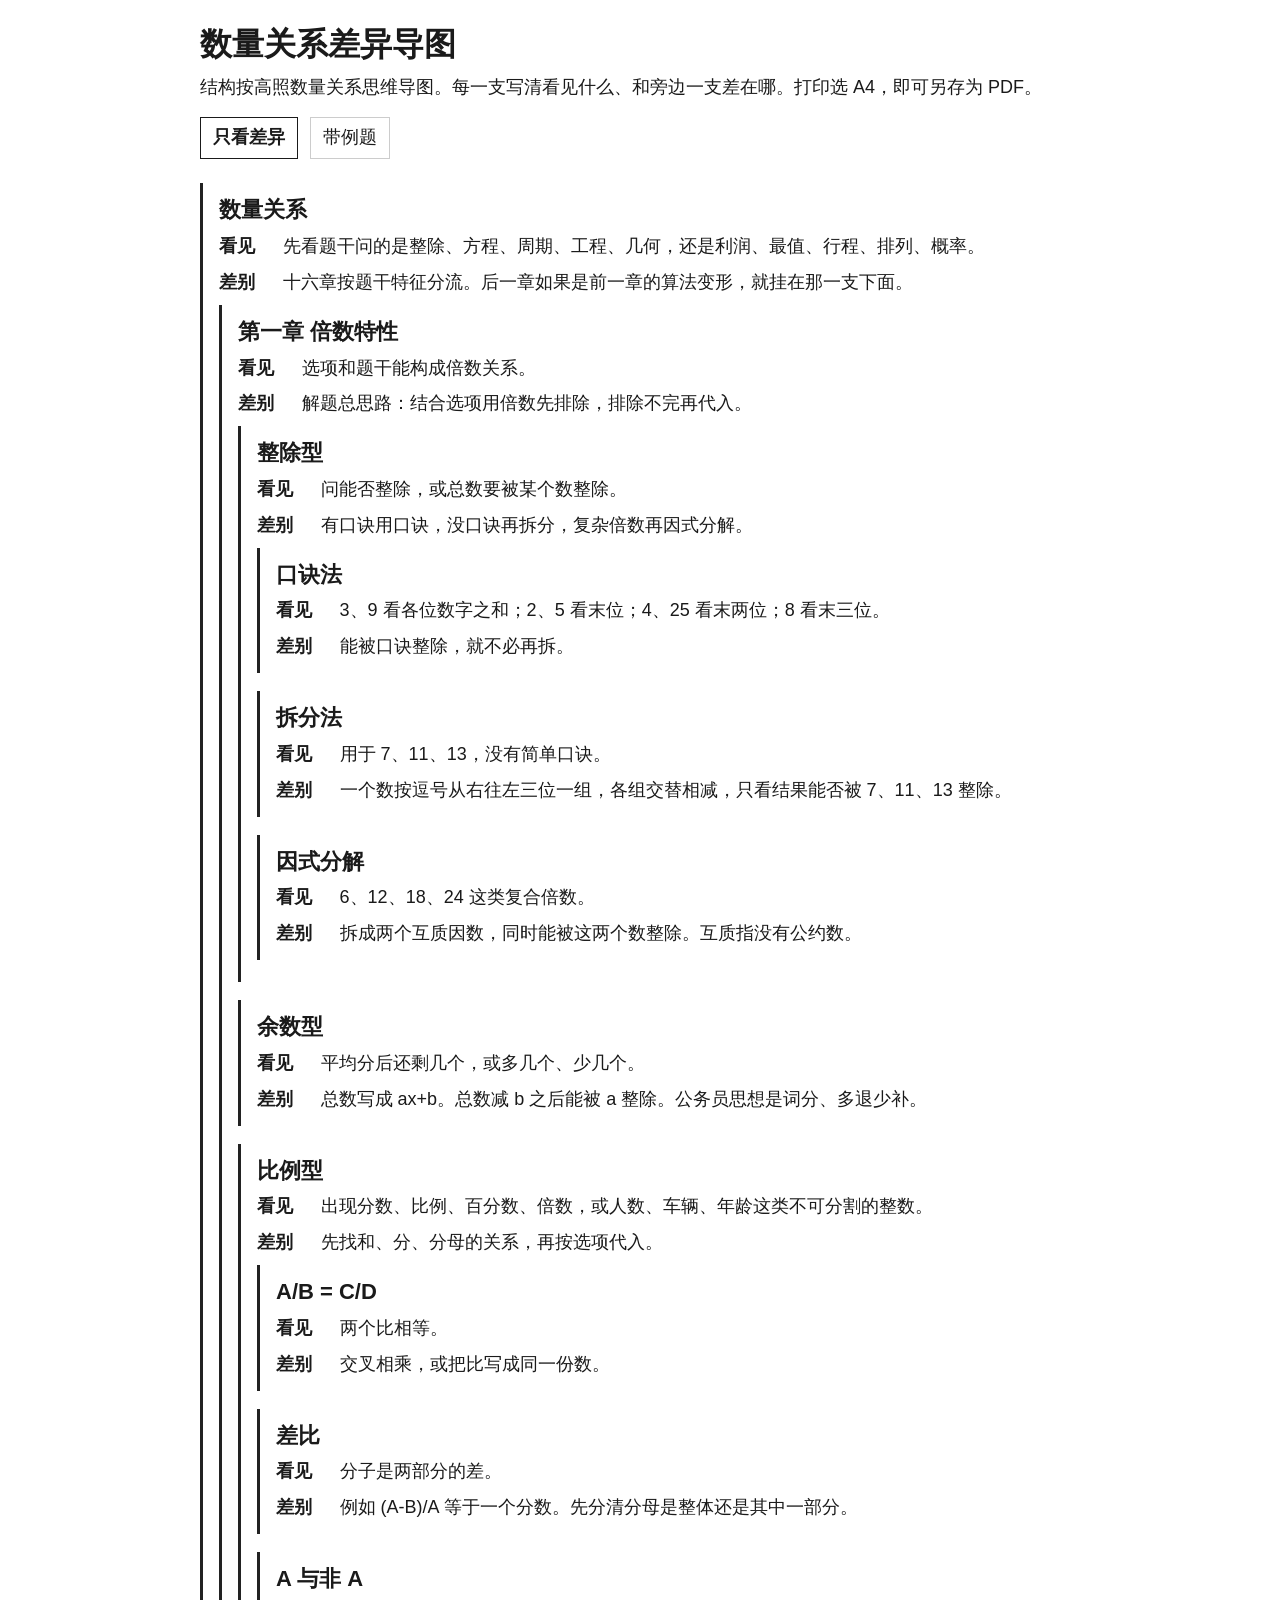
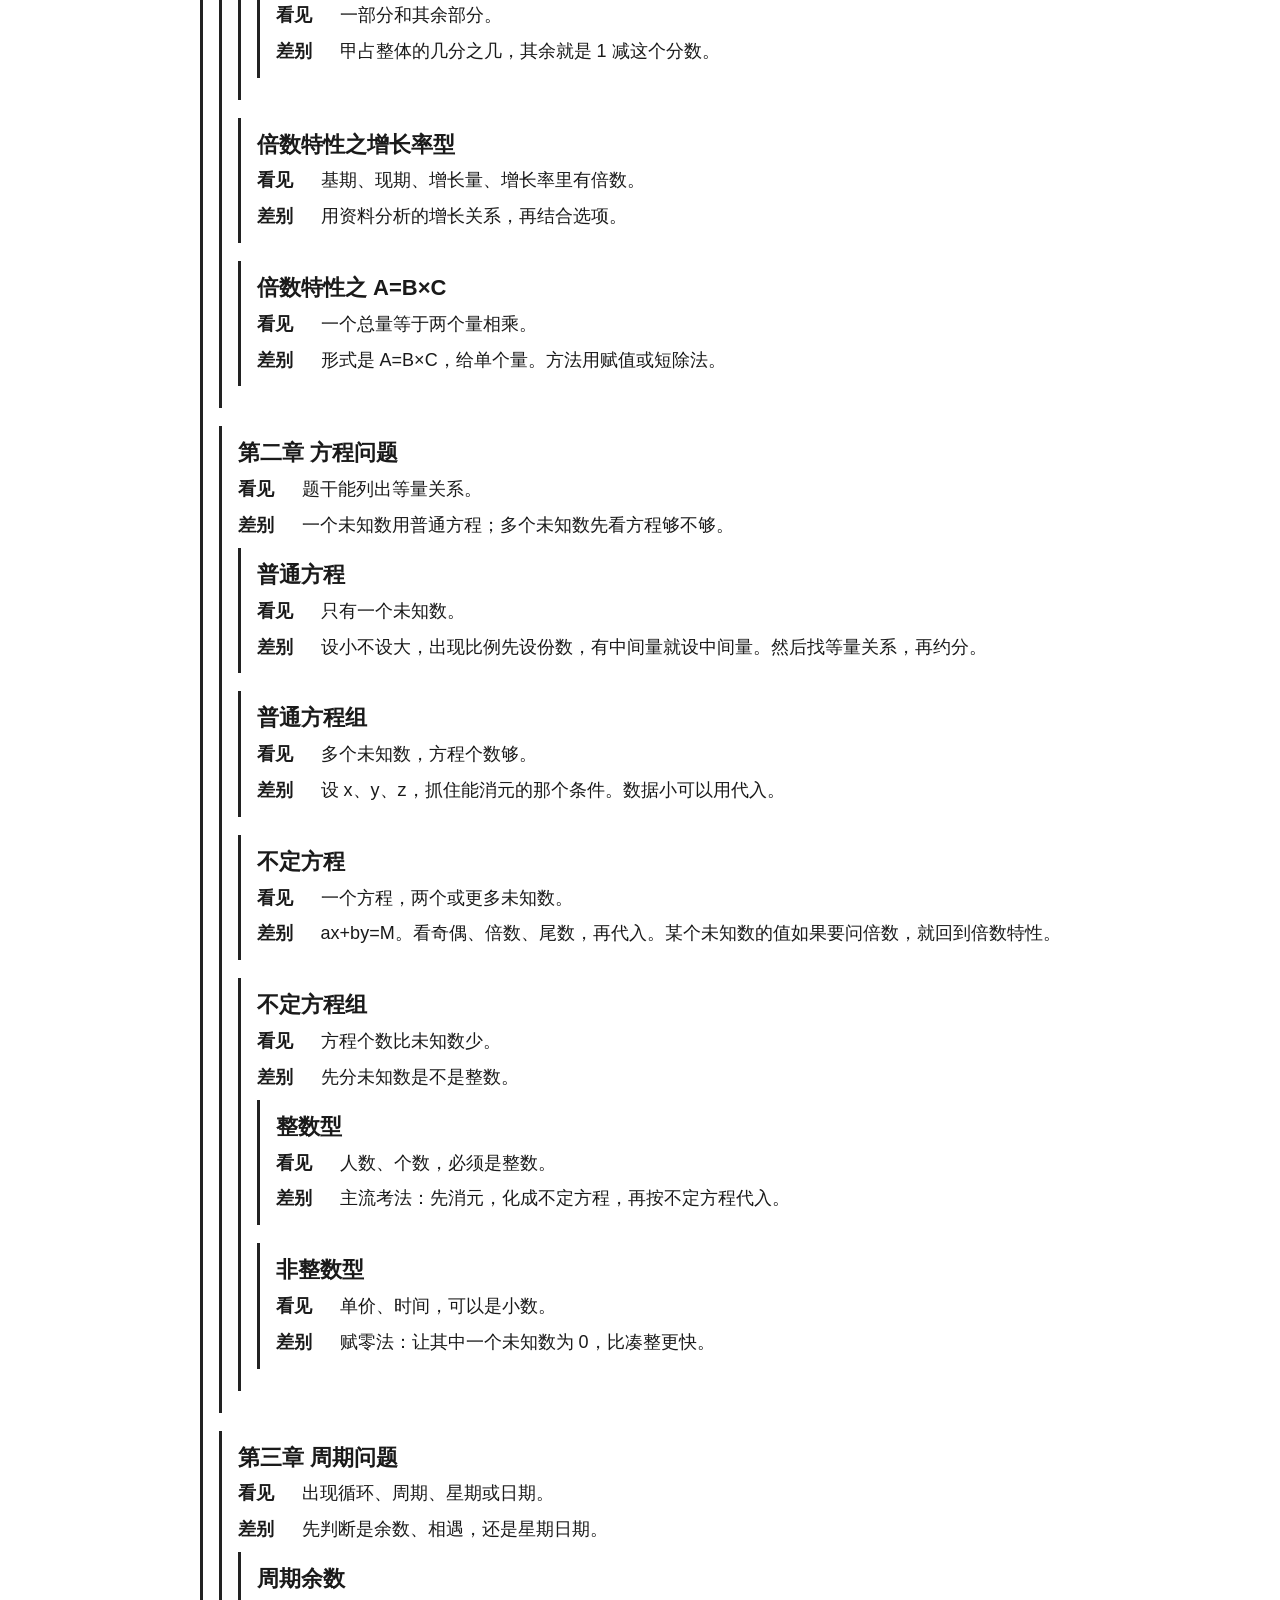
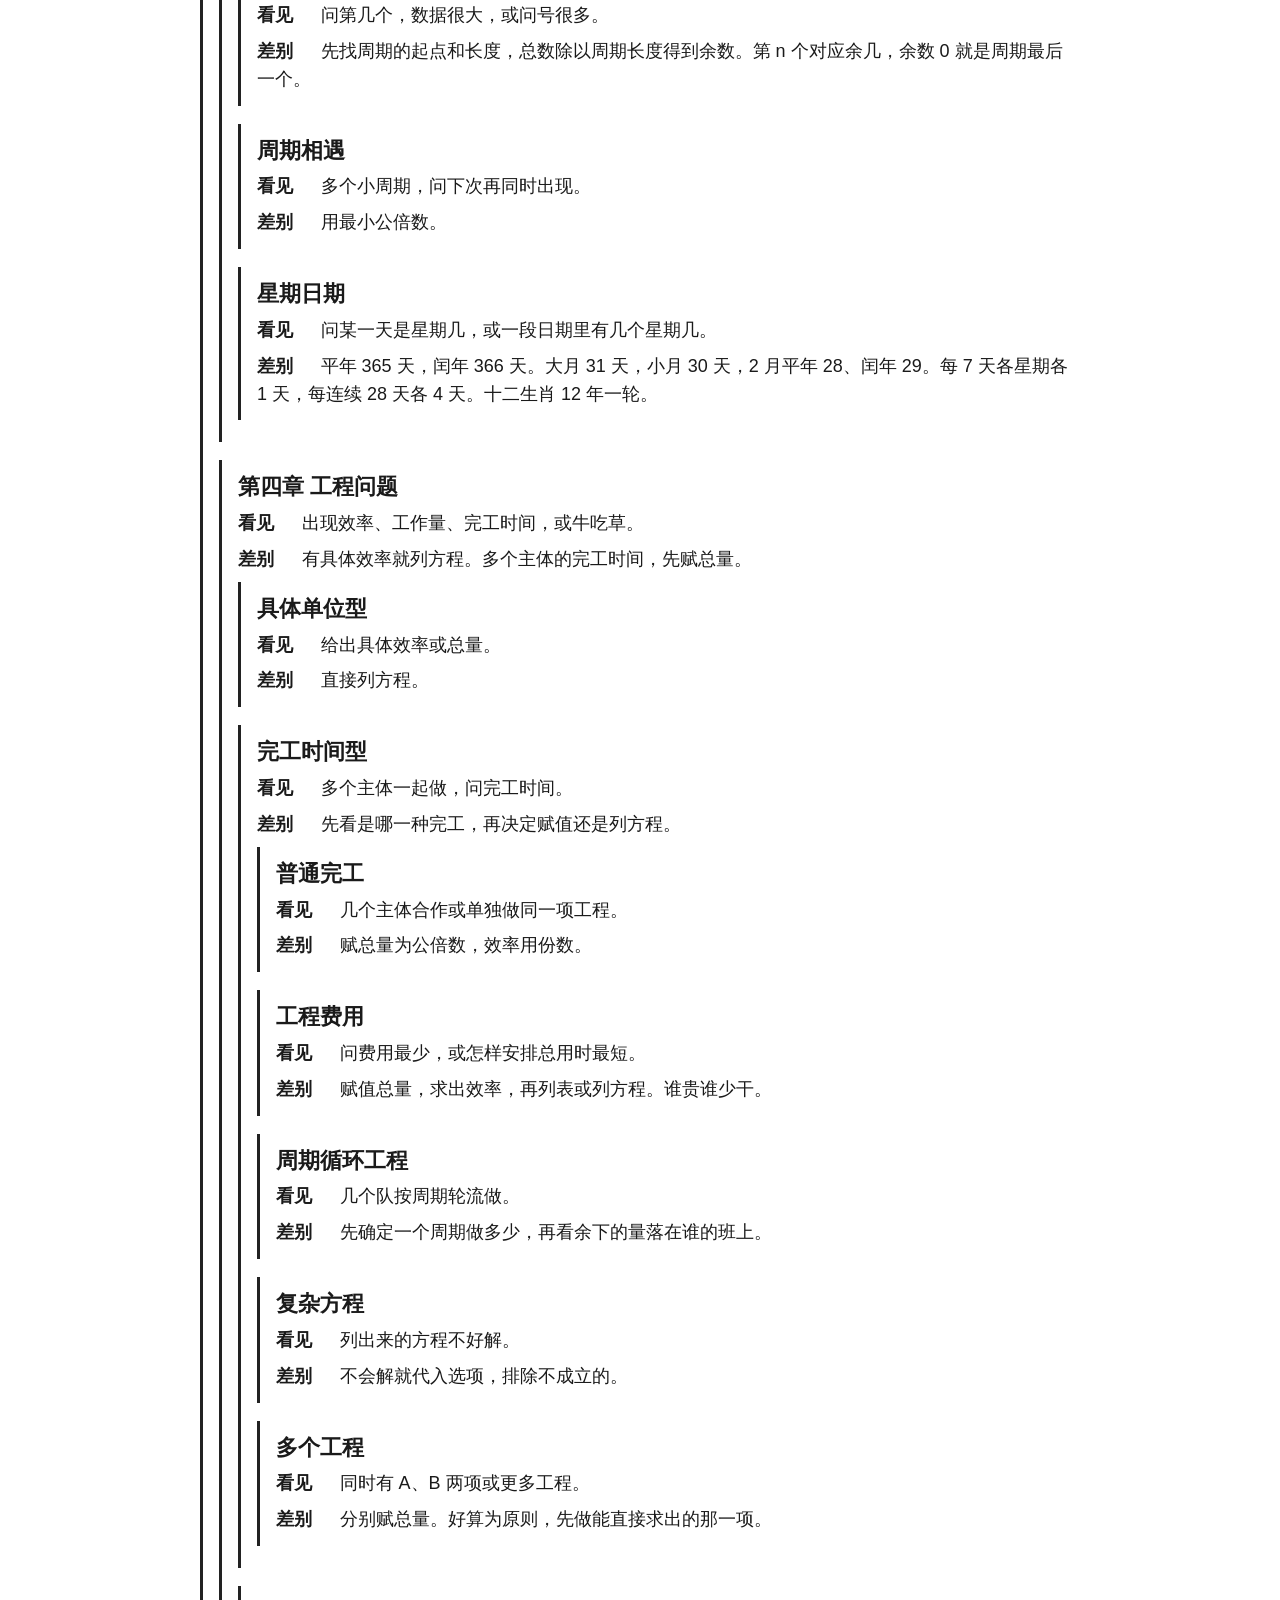
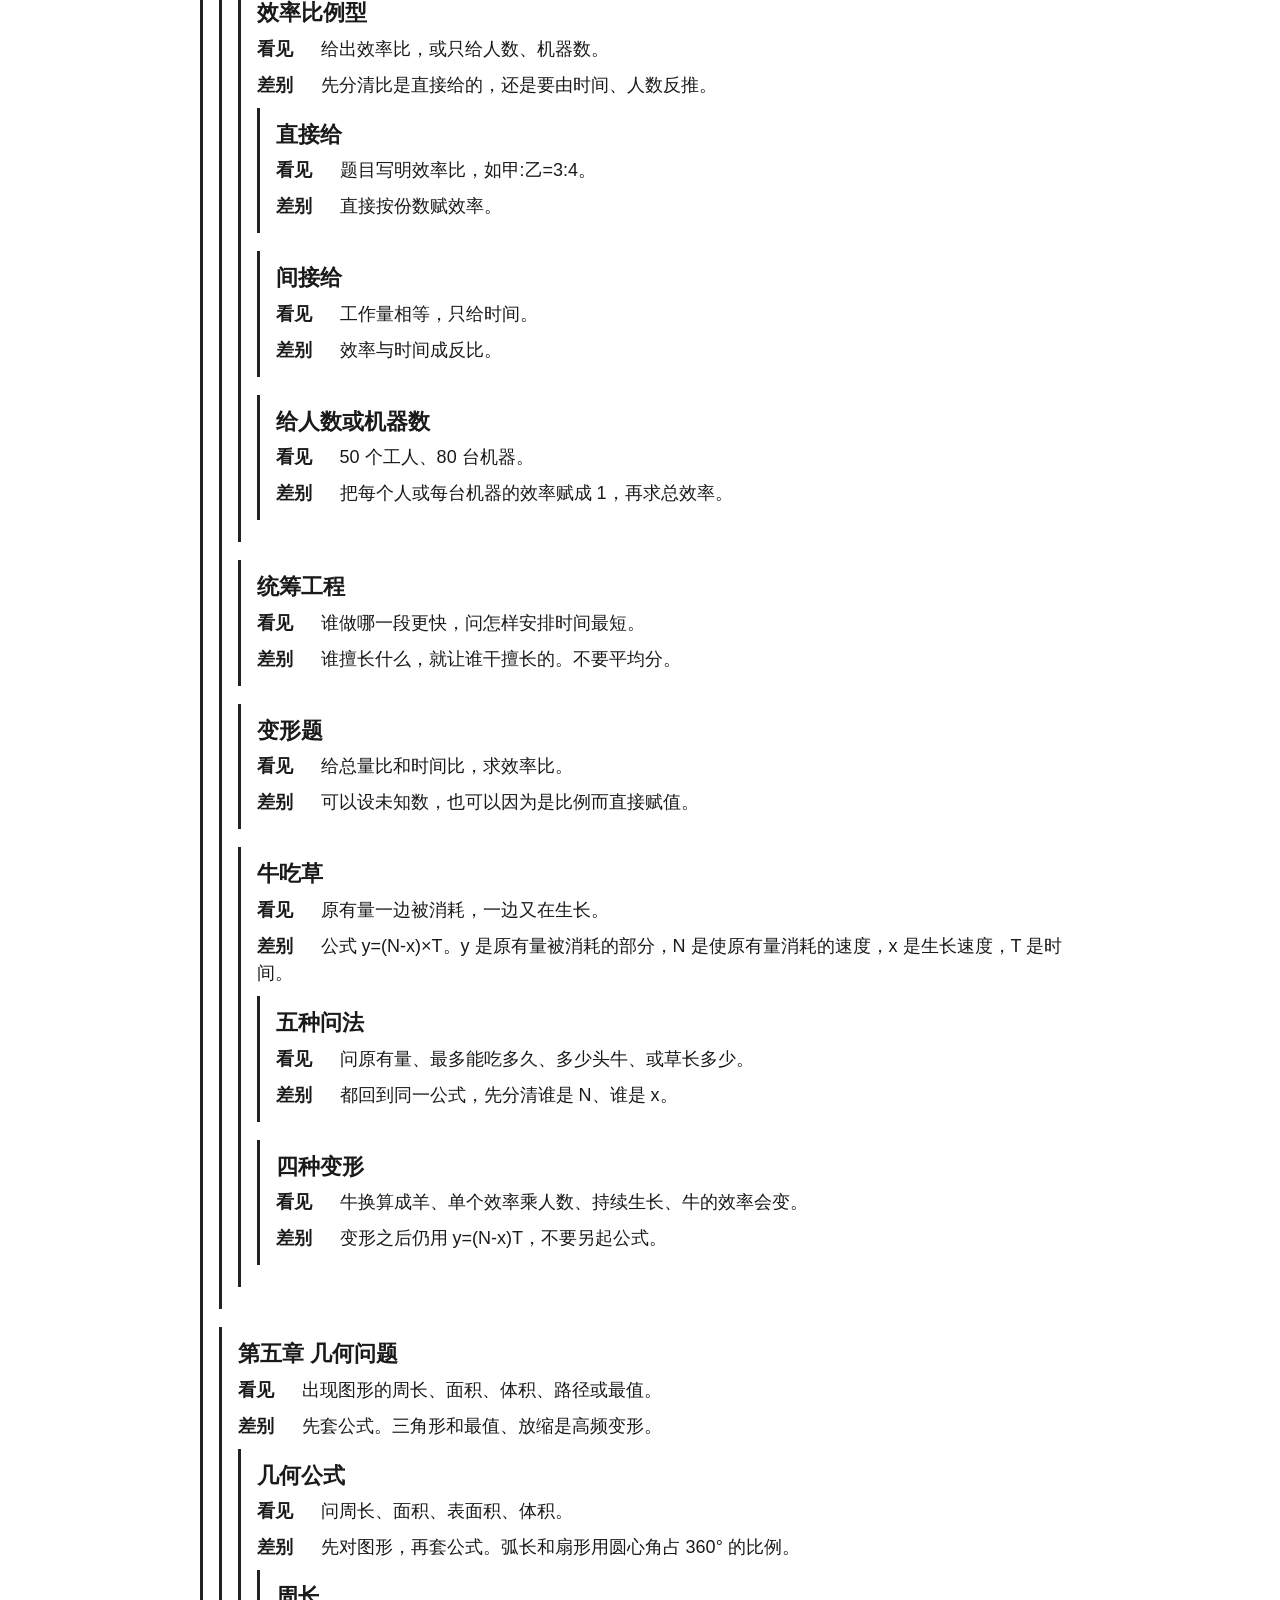
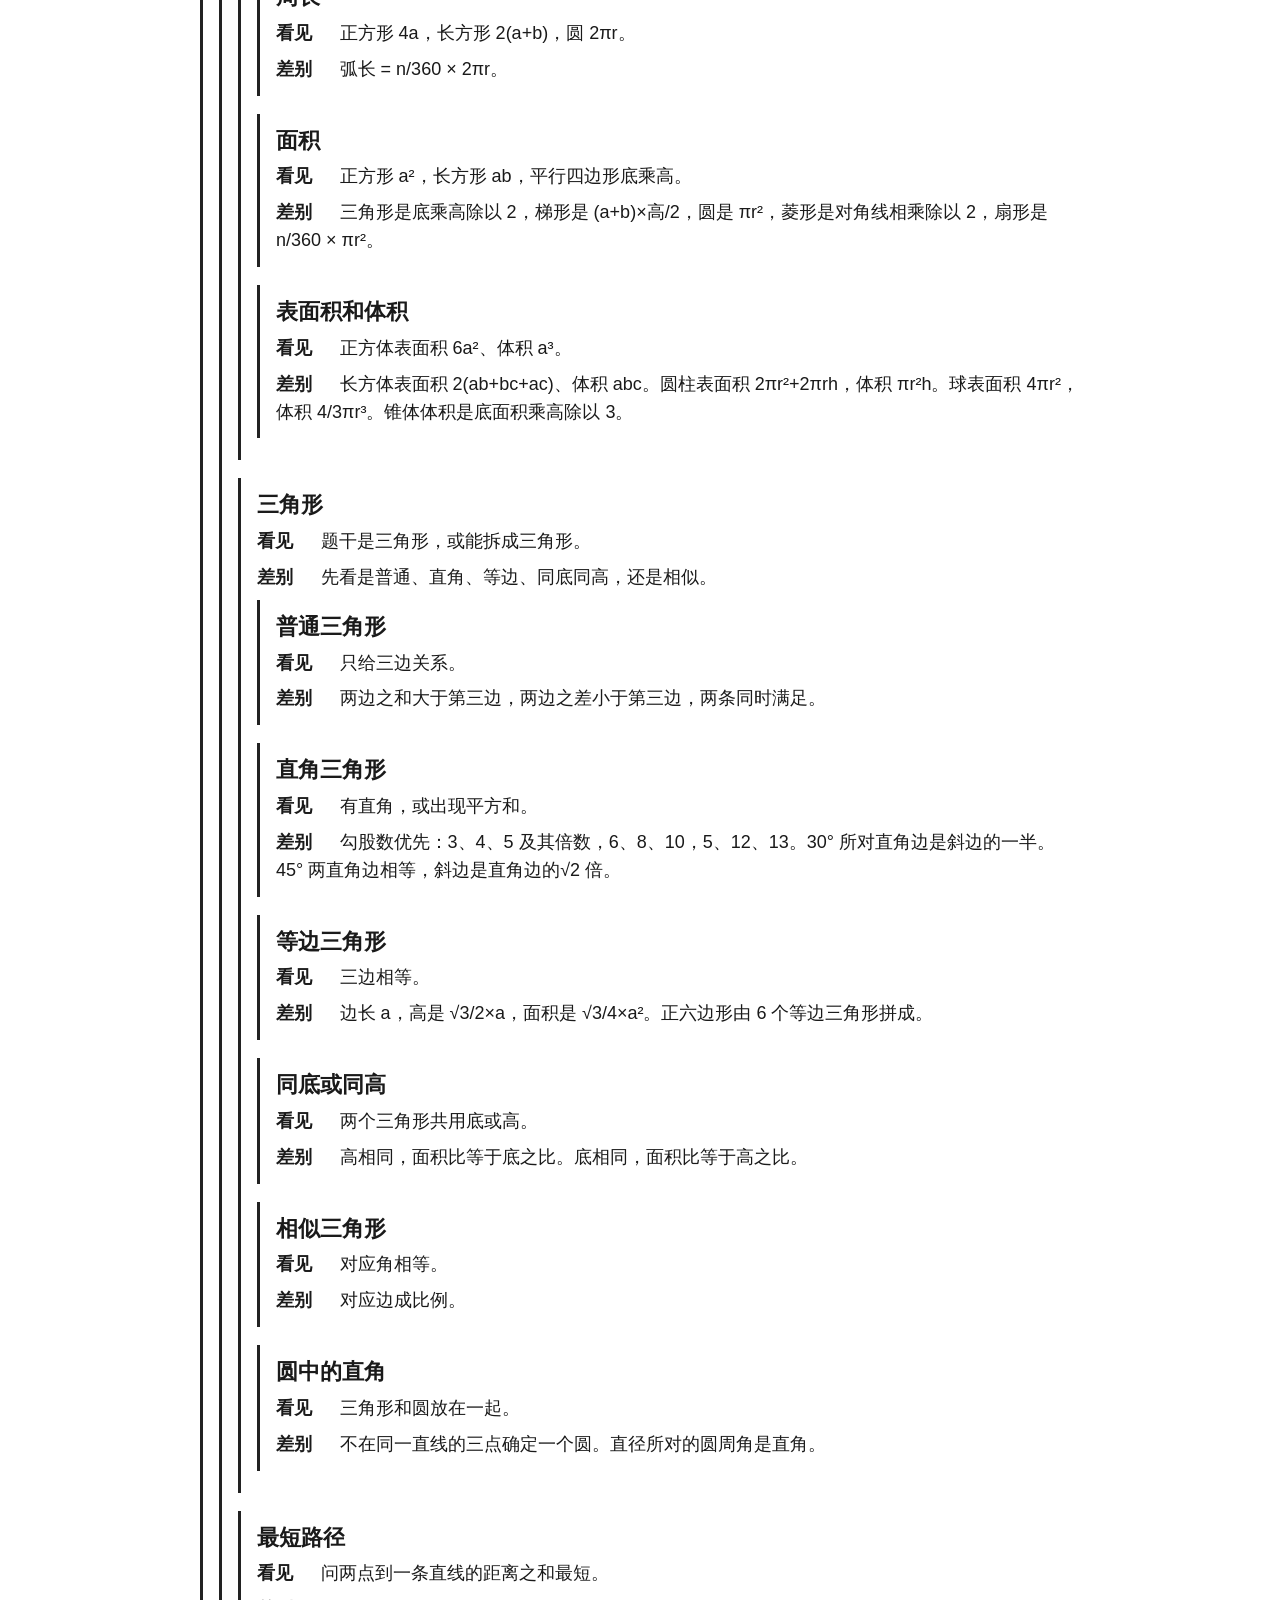
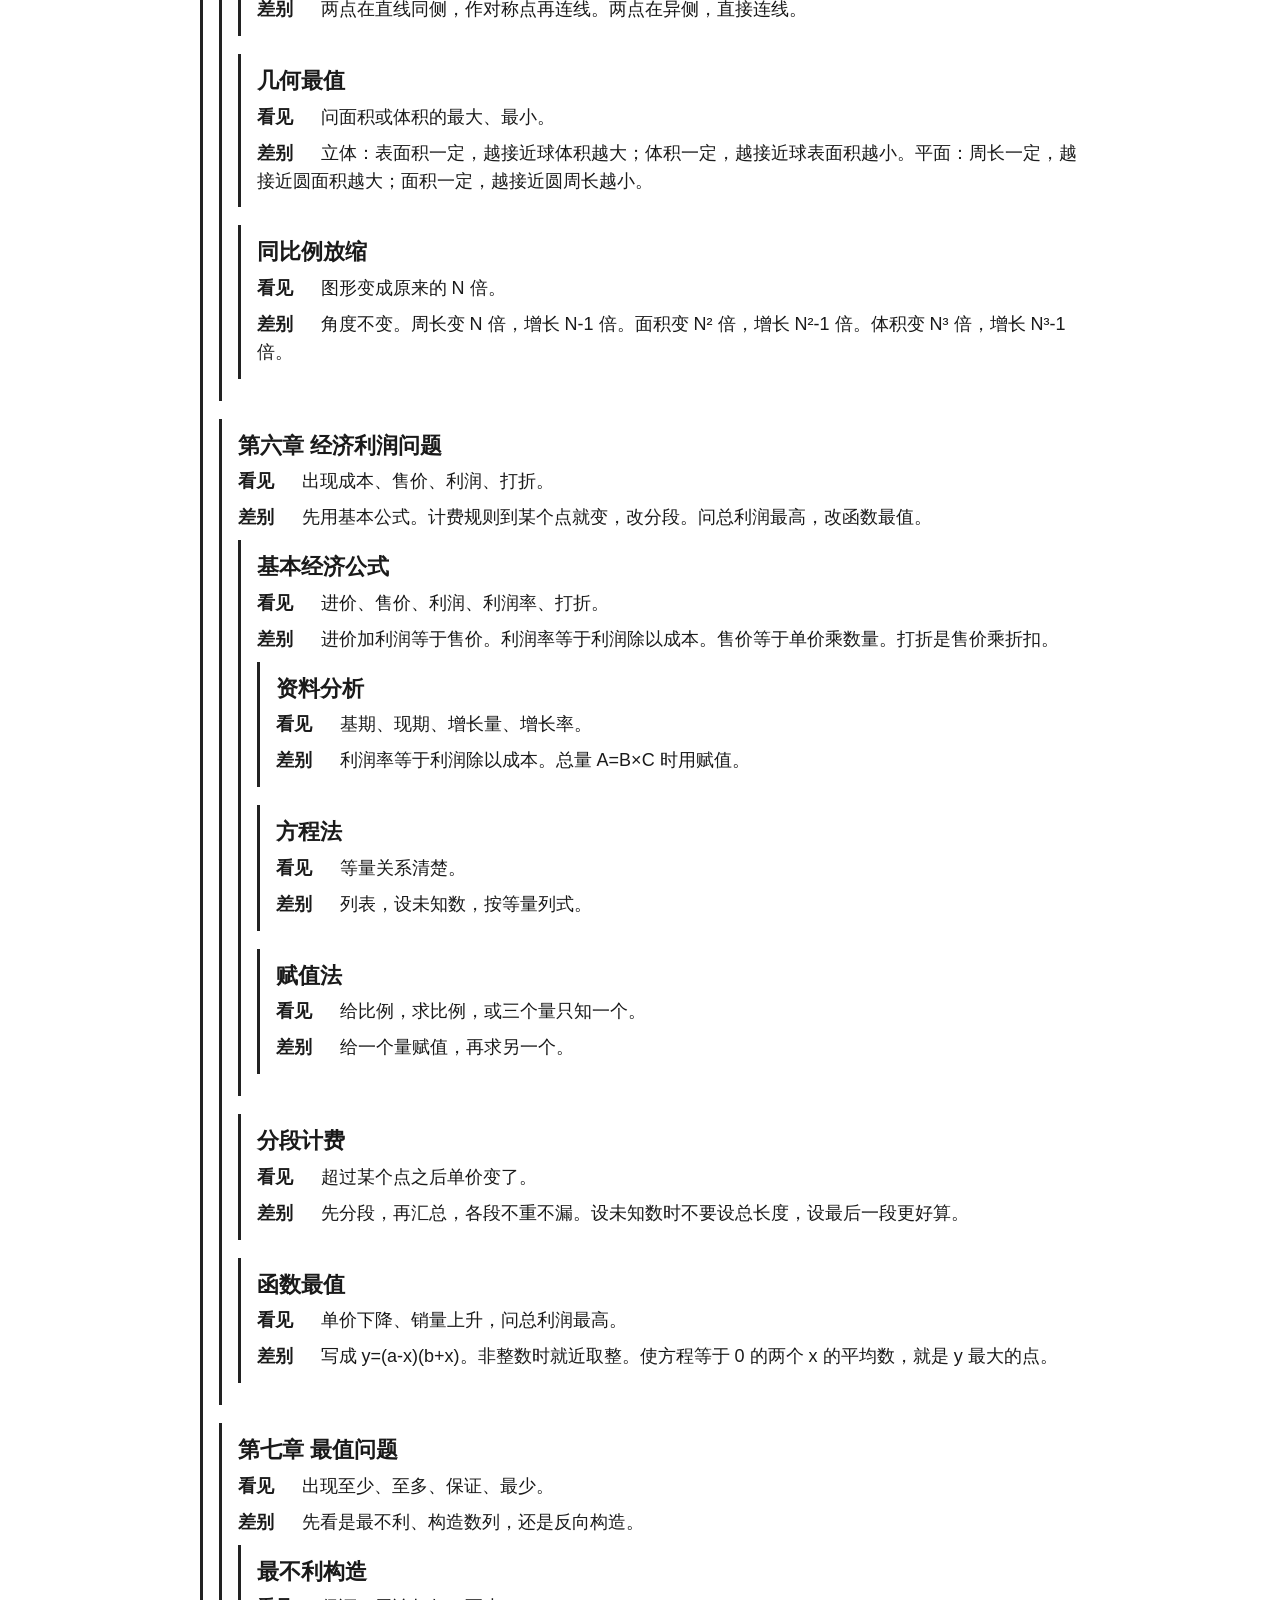
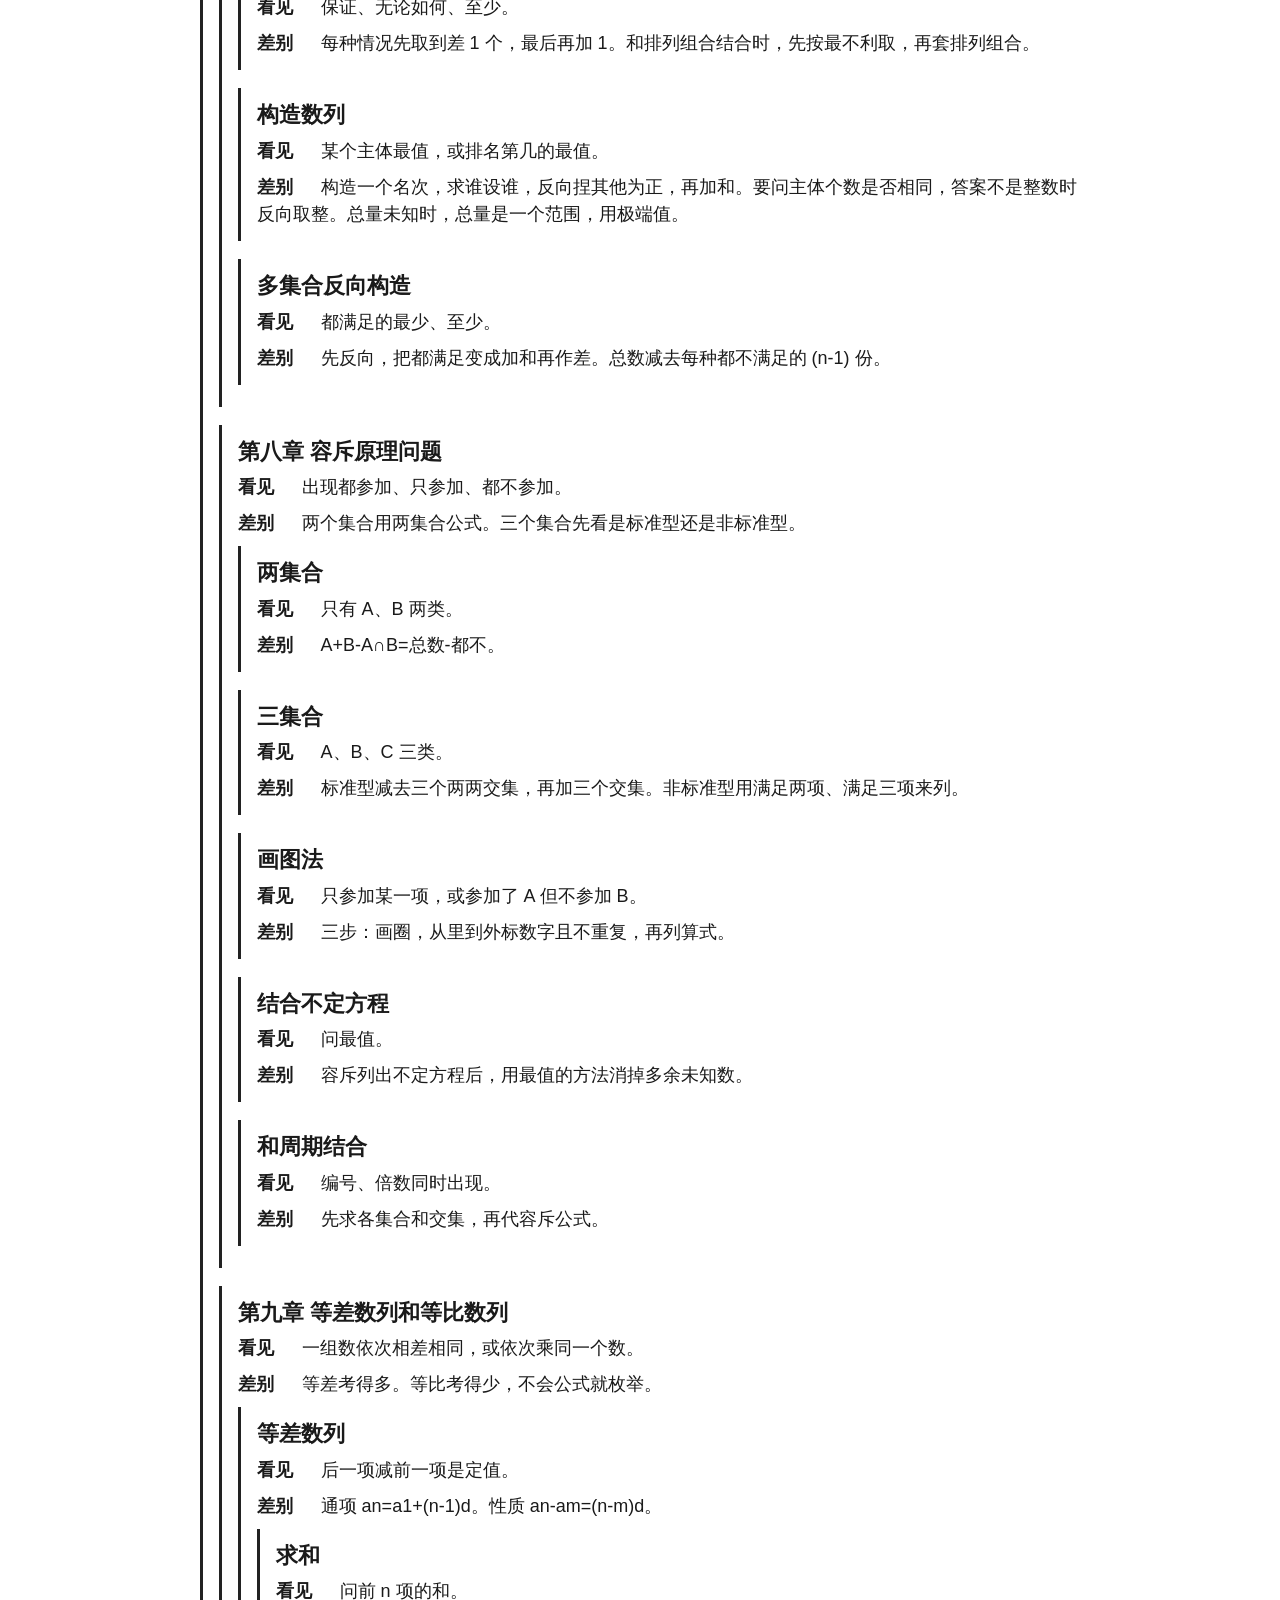
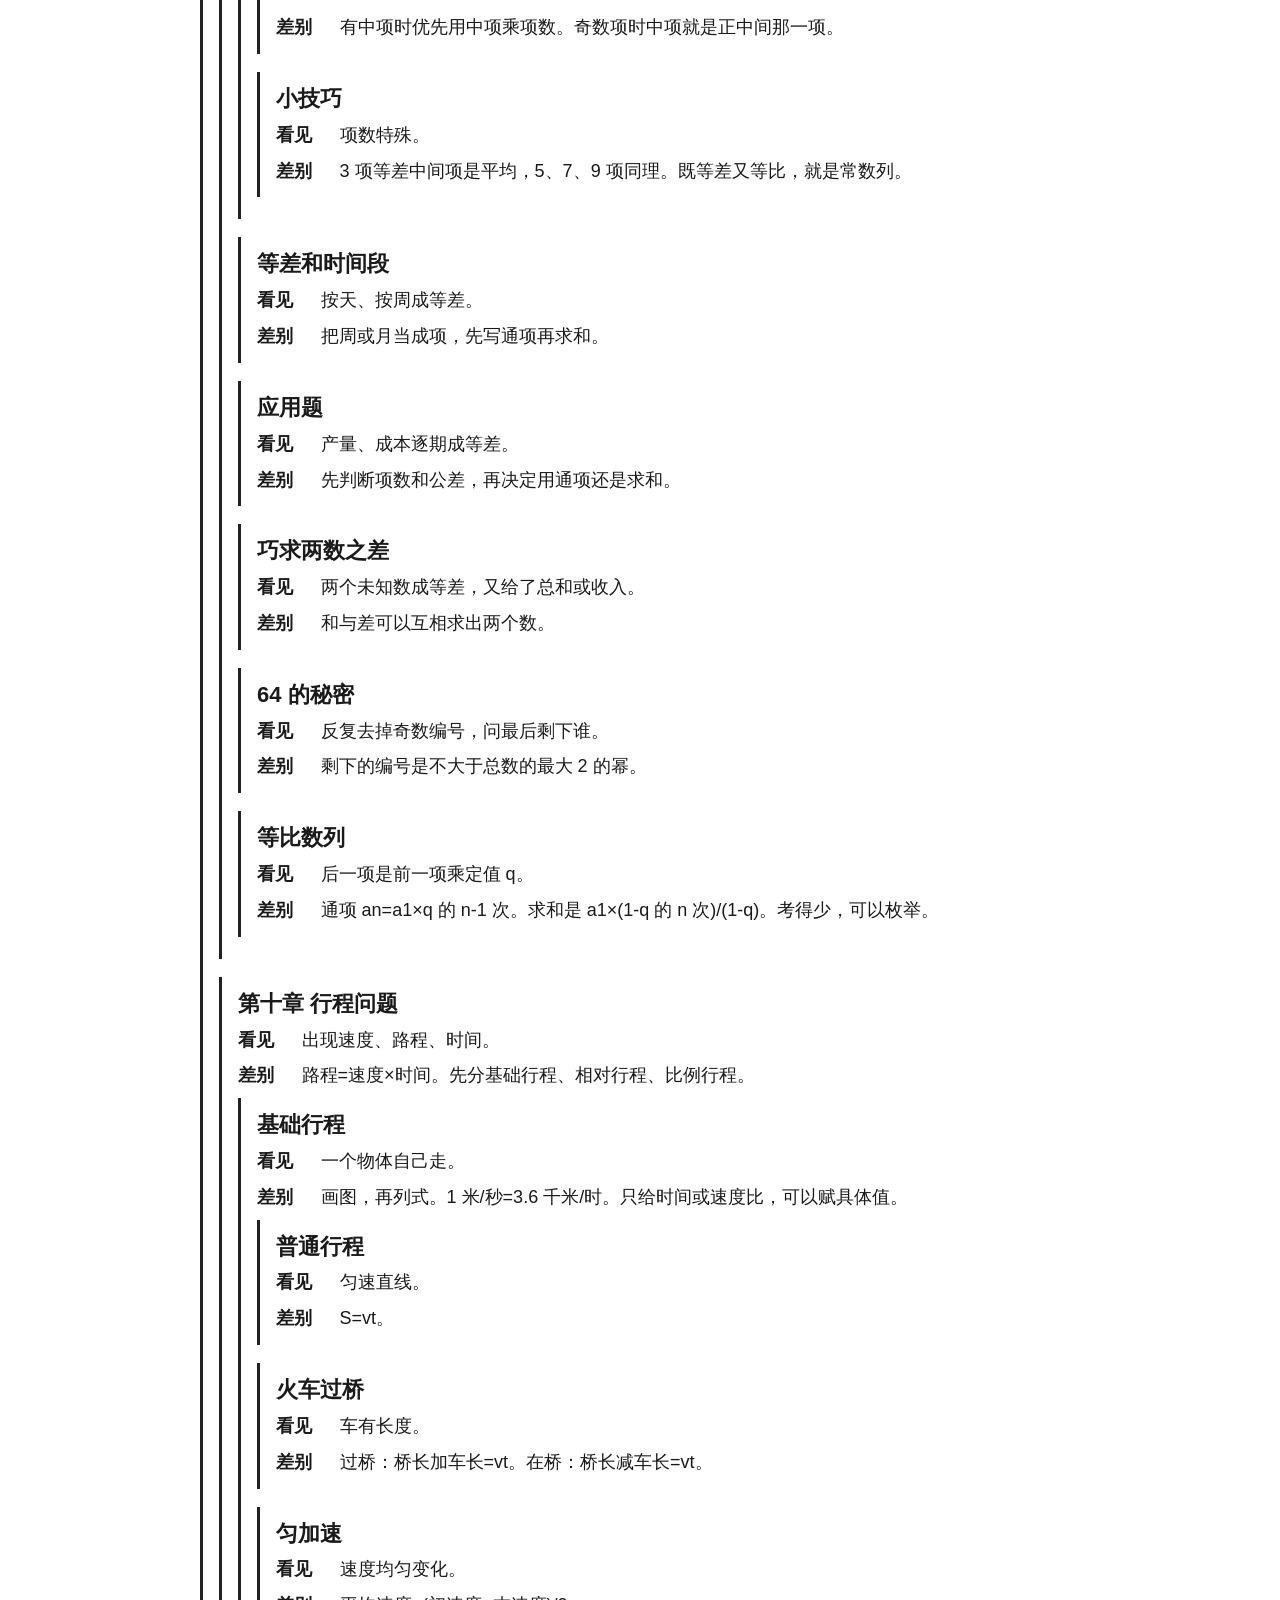
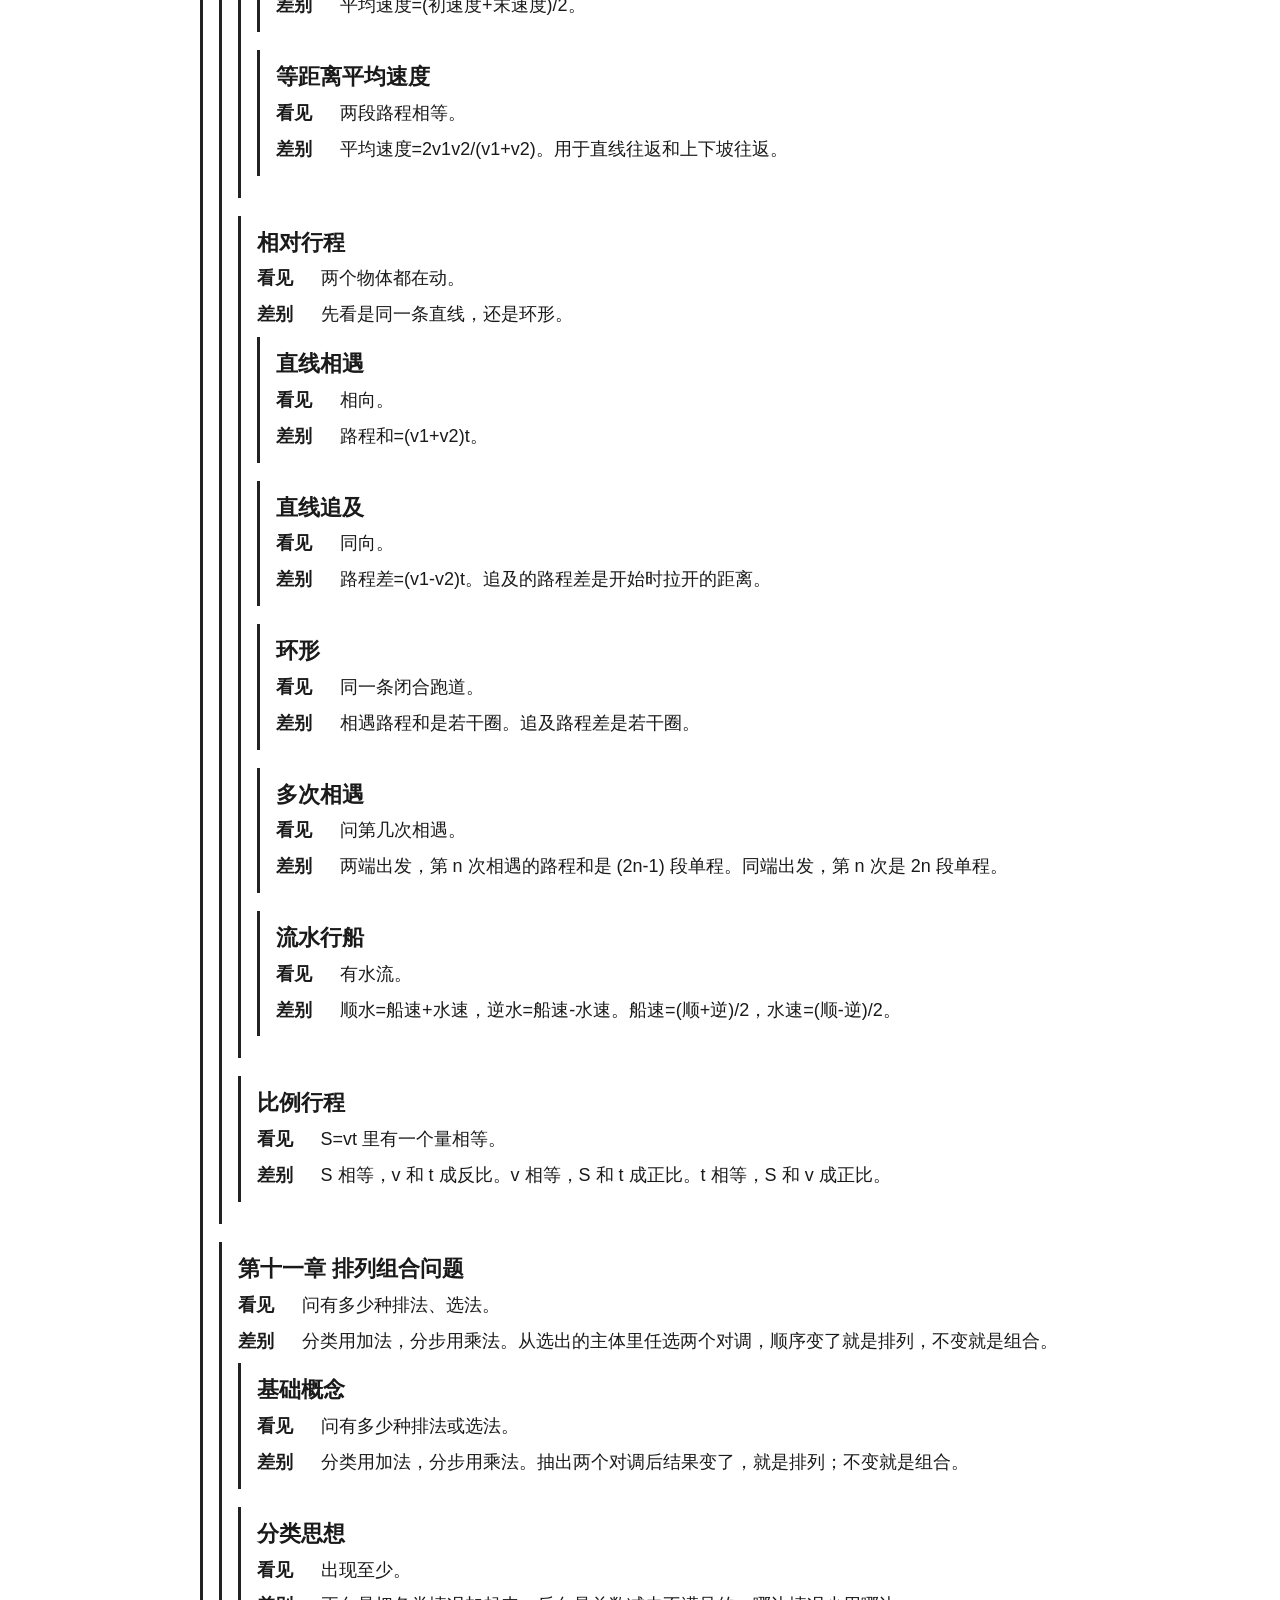
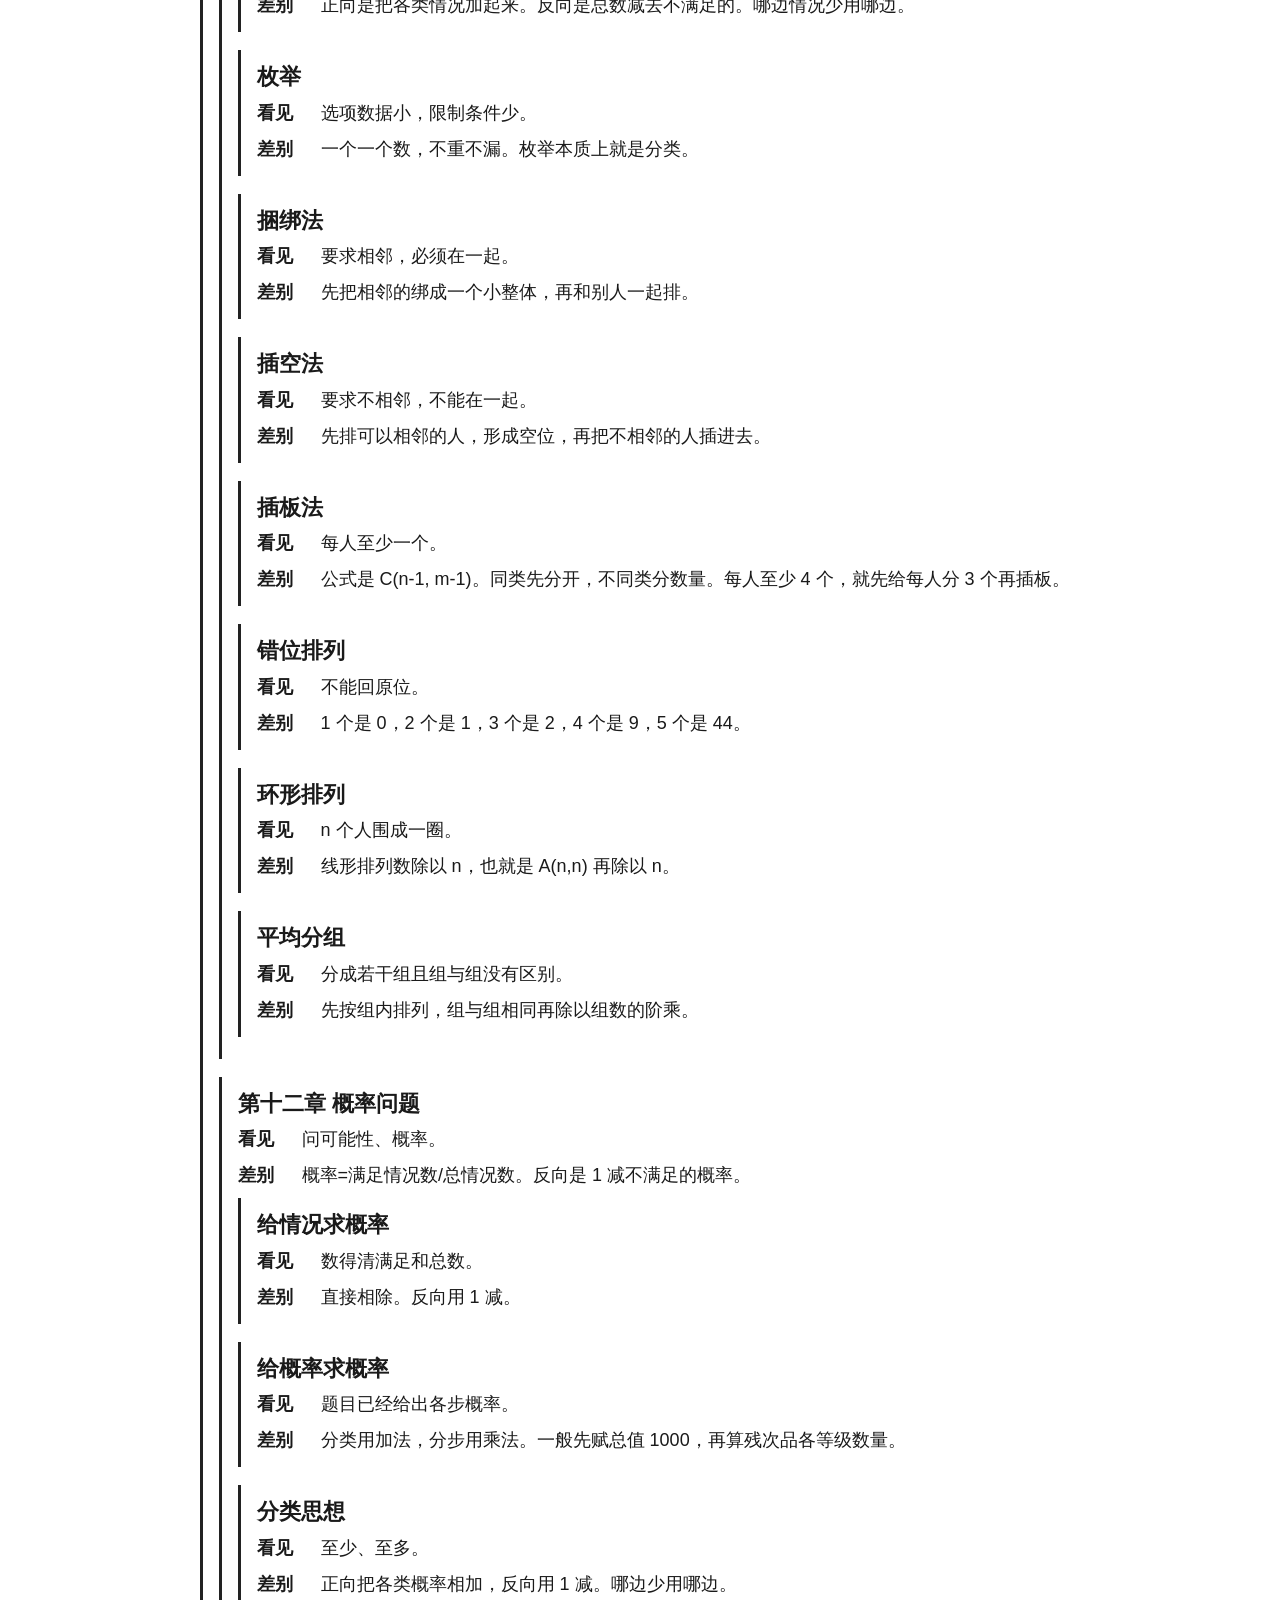
<file: index.html>
<!DOCTYPE html><html lang="zh-CN"><head><meta charset="utf-8"><meta name="viewport" content="width=device-width, initial-scale=1"><title>数量关系差异导图</title><link rel="stylesheet" href="style.css"></head><body><h1>数量关系差异导图</h1><p class="lead">结构按高照数量关系思维导图。每一支写清看见什么、和旁边一支差在哪。打印选 A4，即可另存为 PDF。</p><nav><a href="index.html" aria-current="page">只看差异</a><a href="examples.html">带例题</a></nav><div id="tree"></div><script src="tree.js"></script><script src="app.js"></script><script>renderTree(TREE, false);</script></body></html>
</file>
<file: style.css>
@page { size: A4; margin: 14mm 14mm 16mm; }
* { box-sizing: border-box; }
html { font-size: 18px; }
body { margin: 0 auto; max-width: 920px; padding: 24px 20px 64px; color: #1a1a1a; background: #fff;
  font-family: "Microsoft YaHei", "微软雅黑", "PingFang SC", sans-serif; font-size: 1rem; line-height: 1.55; }
h1 { margin: 0 0 8px; font-size: 32px; line-height: 1.3; }
h2 { font-size: 26px; margin: 28px 0 10px; }
.lead { margin: 0 0 16px; font-size: 18px; }
nav { display: flex; gap: 12px; margin: 0 0 24px; flex-wrap: wrap; }
nav a { color: #1a1a1a; font-size: 18px; text-decoration: none; border: 1px solid #ccc; padding: 6px 12px; }
nav a[aria-current="page"] { border-color: #1a1a1a; font-weight: 700; }
.node { margin: 0 0 18px; padding: 12px 0 4px 16px; border-left: 3px solid #222; break-inside: avoid; page-break-inside: avoid; }
.node-title { margin: 0 0 8px; font-size: 22px; line-height: 1.35; }
.line { margin: 0 0 8px; font-size: 18px; }
.line b { display: inline-block; min-width: 3.2em; margin-right: 6px; }
figure { margin: 10px 0 14px; break-inside: avoid; page-break-inside: avoid; }
img { display: block; width: auto; max-width: 100%; height: auto; }
figcaption { margin-top: 8px; font-size: 18px; }
.kids { margin-top: 8px; }
.chapter { margin: 0 0 28px; padding-top: 8px; border-top: 1px solid #ddd; }
@media print {
  body { max-width: none; padding: 0; font-size: 12pt; }
  h1 { font-size: 18pt; }
  h2, .node-title { font-size: 15pt; }
  .lead, .line, figcaption { font-size: 12pt; }
  nav { display: none; }
}
</file>
